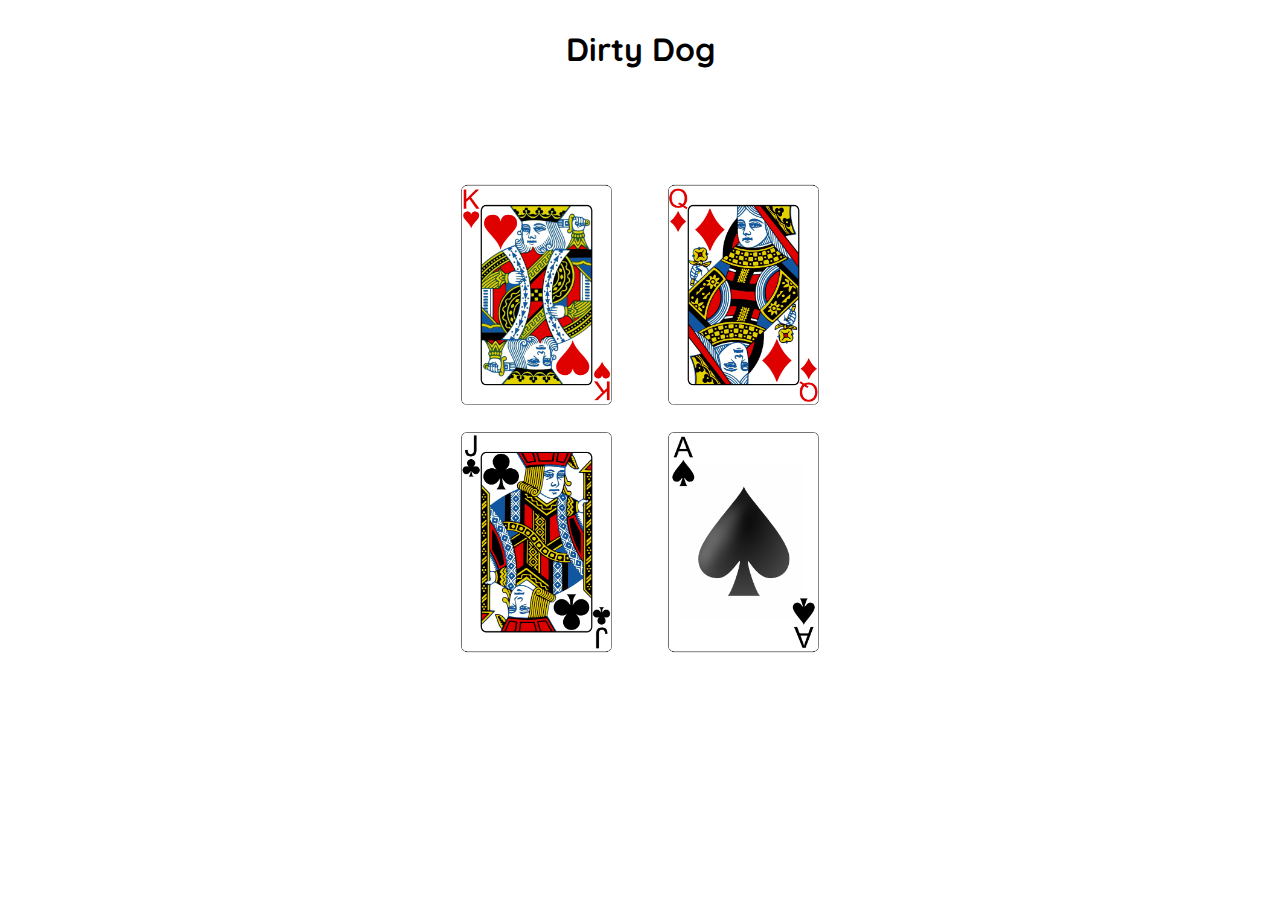
<file: index.html>
<!DOCTYPE html>
<html lang="en">
<head>
    <meta charset="UTF-8">
    <meta name="viewport" content="width=device-width, initial-scale=1.0">
    <title>Card Game</title>
    <link rel="stylesheet" href="style.css">
</head>
<body>
    <header>
        <div class = "header-title-container">
            <h1>Dirty Dog</h1>
        </div>
        <div class="header-button-container">
            <div class="game-play-button-container">
                <button id = "playGame" class="play-game">Play Game</button>
            </div>
        </div>
    </header>
    <main>
        <div class="card-container">
            <div class="card-pos-a">

            </div>
            <div class="card-pos-b">
                
            </div>
            <div class="card-pos-c">
                
            </div>
            <div class="card-pos-d">
                
            </div>
        </div>
    </main>
    <script src = "index.js"></script>
</body>
</html>
</file>
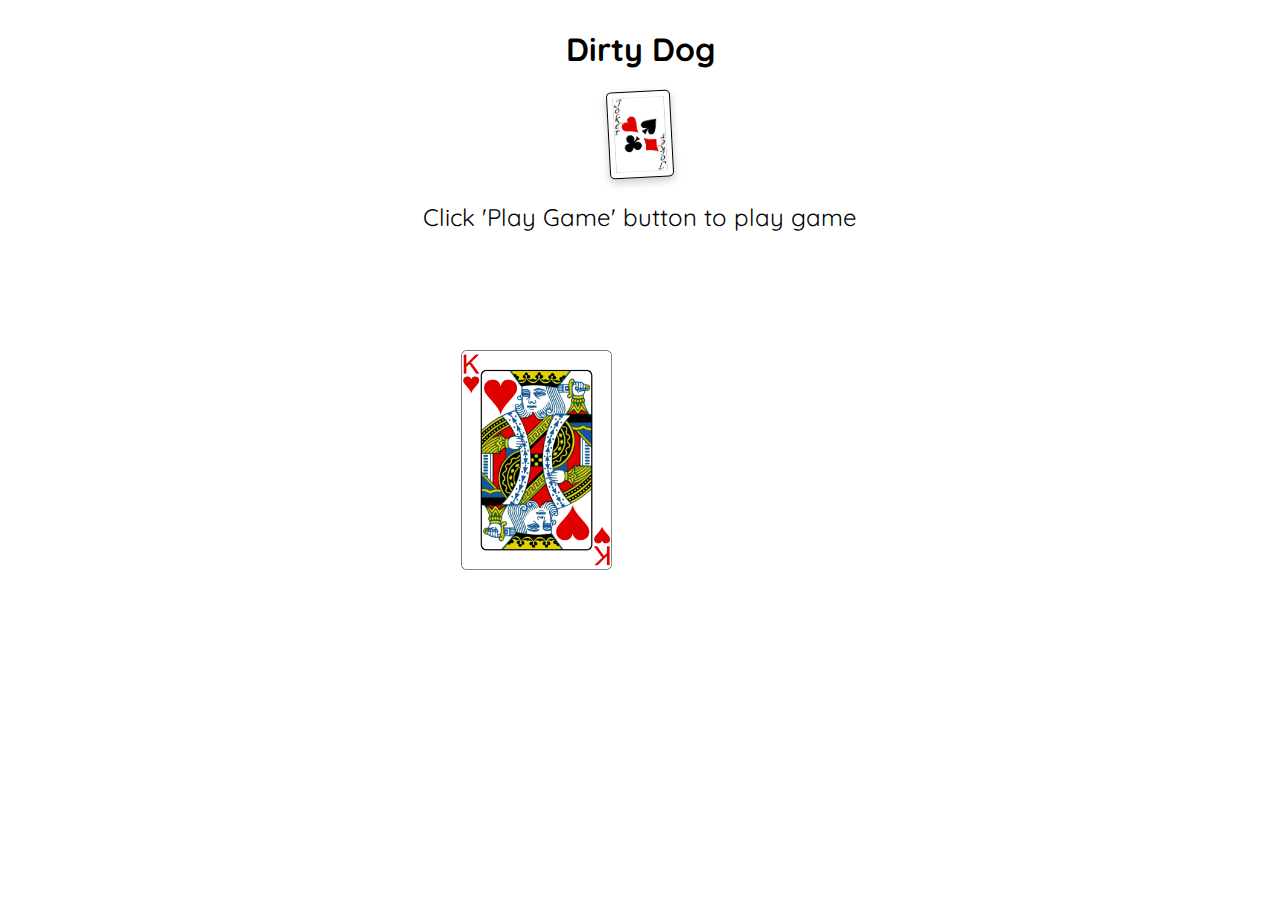
<file: v1/index.html>
<!DOCTYPE html>
<html lang="en">
<head>
    <meta charset="UTF-8">
    <meta name="viewport" content="width=device-width, initial-scale=1.0">
    <title>Card Game</title>
    <link rel="stylesheet" href="style.css">
</head>
<body>
    <header>
        <div class = "header-title-container">
            <h1>Dirty Dog</h1>
        </div>
        <div class="header-round-info-container">
            <div class="header-img-container">
                <img src= "images/black_joker.png" alt = "" class = "header-img">
            </div>
            <div class="header-score-container">
                <h2 class="score">Score&nbsp;<span class="badge">0</span></h2>
            </div>
            <div class="header-round-container">
                <h2 class="round">Round&nbsp;<span class="badge">0</span></h2>
            </div>
        </div>
        <div class="header-status-info-container">
            <p class="current-status">
                Click 'Play Game' button to play game
            </p>
        </div>
        <div class="header-button-container">
            <div class="game-play-button-container">
                <button id = "playGame" class="play-game">Play Game</button>
            </div>
        </div>
    </header>
    <main>
        <div class="card-container">
            <div class="card-pos-a">

            </div>
            <div class="card-pos-b">
                
            </div>
            <div class="card-pos-c">
                
            </div>
            <div class="card-pos-d">
                
            </div>
        </div>
    </main>
    <script src = "index.js"></script>
</body>
</html>
</file>
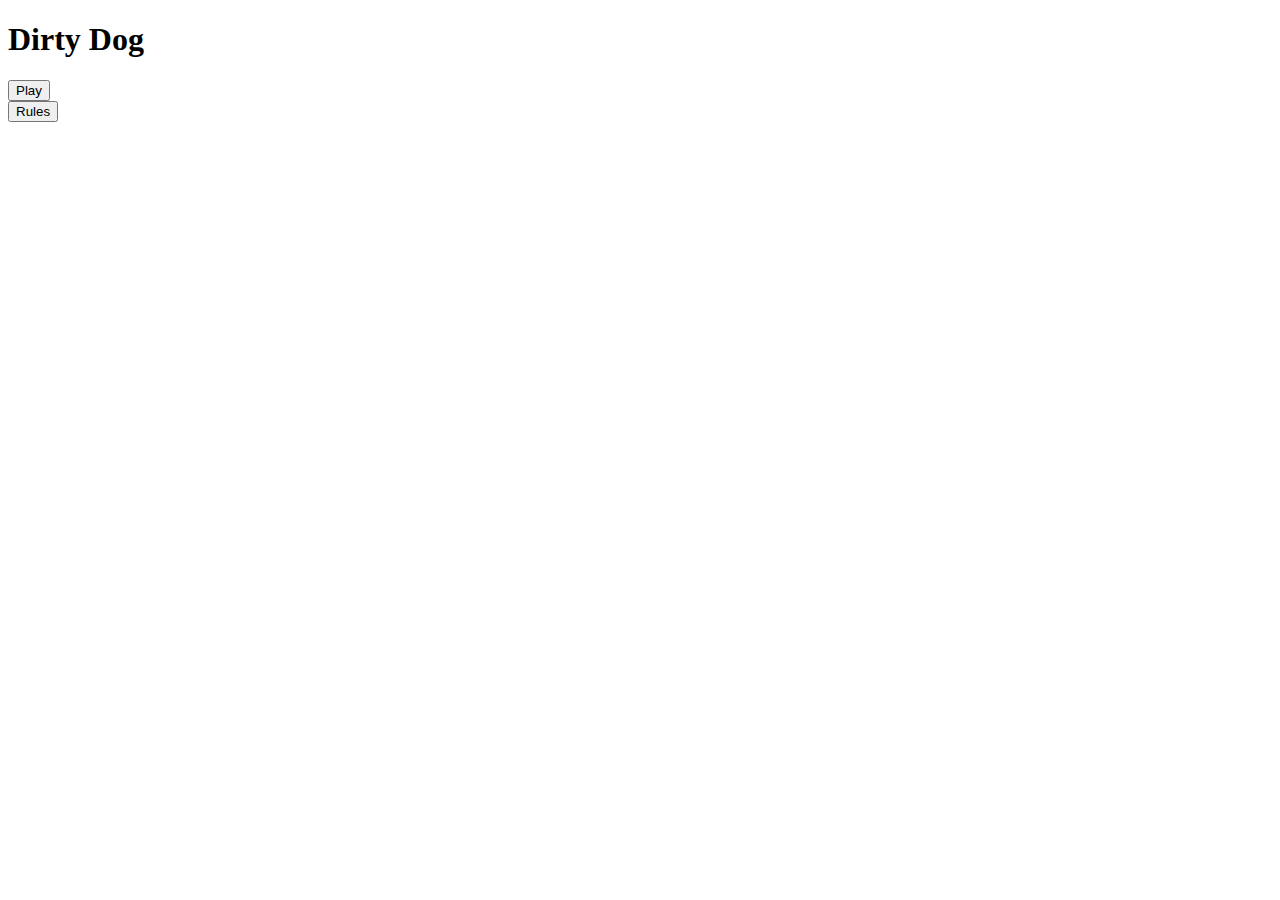
<file: title.html>
<!DOCTYPE html>
<html lang="en">
<head>
    <meta charset="UTF-8">
    <meta name="viewport" content="width=device-width, initial-scale=1.0">
    <title>Title Screen</title>
</head>
<body>
    <h1>Dirty Dog</h1>
   <button>Play</button>
   <br>
   <button>Rules</button> 
</body>
</html>
</file>
<file: style.css>
@import url('https://fonts.googleapis.com/css2?family=Quicksand&display=swap');
:root{
    --card-width-lg:157px;
    --card-height-lg:220px;

    --card-width-sm:120px;
    --card-height-sm:168px;

    --num-cards:4;

    --card-horizontal-space-lg: 100px;
    --card-horizontal-space-sm: 50px;

    --badge-bg-color:darkgrey;
    --primary-color: black;
    --secondary-color: #ffffff;

    --primary-font: 'Quicksand', sans-serif;
}
body{
    height:100vh;
    font-family: var(--primary-font);
}

main{
    height: 55%;
    display: flex;
    justify-content: center;

}

.card-container{
    position: relative;
    height:100%;
    width:calc(var(--card-width-lg) * (var(--num-cards) / 2) + var(--card-horizontal-space-lg));
    display: grid;
    grid-template-columns: 1fr 1fr;
    grid-template-rows: 1fr 1fr;
    grid-template-areas: "a b"
                         "c d";

}

.card-pos-a{
    grid-area: a;
    /* background-color: gray; */
}
.card-pos-b{
    grid-area: b;
    /* background-color: goldenrod; */
}
.card-pos-c{
    grid-area: c;
    /* background-color: rosybrown; */
}
.card-pos-d{
    grid-area: d;
    /* background-color: darkcyan; */
}
.card-pos-a, .card-pos-b,.card-pos-c,.card-pos-d{
    display:flex;
    justify-content: center;
    align-items: center;
}

.card{
    position:absolute;
    height:var(--card-height-lg);
    width:var(--card-width-lg);
    perspective: 1000px;
    cursor: pointer;
    transition: transform 0.6s ease-in-out
}
.card-inner{
    position: relative;
    width:100%;
    height:100%;
    text-align: center;
    transition: transform 0.6s;
    transform-style: preserve-3d;
}
.card-front, .card-back{
    position:absolute;
    width:100%;
    height:100%;
    -webkit-backface-visibility: hidden;
    backface-visibility: hidden;
}
.card-img{
    height:100%;
}
.card-back{
    transform: rotateY(180deg);
}
.card-inner.flip-it{
    transform: rotateY(180deg);
}
header{
    display: flex;
    flex-direction: column;
    margin-bottom:10px;
}
.header-title-container{
    display: flex;
    justify-content: center;
}
.header-round-info-container{
    display: flex;
    justify-content: space-evenly;
}
.current-status{
    font-size:1.5rem;
    text-align: center;
}


.header-status-info-container,
.header-button-container,
.header-score-container,
.header-round-container,
.header-img-container{
    display: flex;
    justify-content: center;
    align-items: center;
}

.header-score-container,
.header-round-container,
.header-img-container
{
    width: 150px;
}
.header-img{
    height: 75px;
    border-radius: 5px;
    border: 1px solid black;
    padding: 5px;
    box-shadow: 0 4px 8px 0 rgba(0,0,0,0.2);
    transform: rotate(-3deg);
}
.badge{
    background-color: var(--badge-bg-color);
    color: var(--secondary-color);
    padding: 2px 10px 3px;
    border-radius: 15px;
}
.game-play-button-container{
    width:150px;
    height:70px;
}

/* CSS */

#playGame {
  appearance: none;
  background-color: transparent;
  border: 2px solid #1A1A1A;
  border-radius: 15px;
  box-sizing: border-box;
  color: #3B3B3B;
  cursor: pointer;
  display: none;
  font-family: var(--primary-font);
  font-size: 16px;
  font-weight: 600;
  line-height: normal;
  margin: 0;
  min-height: 60px;
  min-width: 0;
  outline: none;
  padding: 16px 24px;
  text-align: center;
  text-decoration: none;
  transition: all 300ms cubic-bezier(.23, 1, 0.32, 1);
  user-select: none;
  -webkit-user-select: none;
  touch-action: manipulation;
  width: 100%;
  will-change: transform;
  animation: game-play-button-fade-in 10s 1;
}


#playGame:disabled {
  pointer-events: none;
}

#playGame:hover {
  color: #fff;
  background-color: #1A1A1A;
  box-shadow: rgba(0, 0, 0, 0.25) 0 8px 15px;
  transform: translateY(-2px);
}

#playGame:active {
  box-shadow: none;
  transform: translateY(0);
}

@keyframes game-play-button-fade-in{
    from{opacity: 0;}
    to{opacity: 1;}
}


.card.shuffle-left{
    transform: translateX(300px) translateY(40px);
}
.card.shuffle-right{
    transform: translateX(-350px) translateY(-40px);
}
.card.fly-in{
    transform: translateY(-1000px) translateX(-600px) rotate(45deg);
}

@media screen and (max-width:600px){
    .card{
        width: var(--card-width-sm);
        height: var(--card-height-sm);
    }
    .card-container{
        width: calc(var(--card-width-sm) * (var(--num-cards)/2) + var(--card-horizontal-space-sm));
    }
    main{
        height:50%;
    }
    .current-status{
        font-size:1.2rem;
    }
    .game-play-button-container{
        width: 120px;
        height: 40px;
    }
    #playGame{
        padding: 6px 8px;
        font-size:12px;
        min-height:40px;
    }
    .header-img{
        height:55px;
    }
}
</file>
<file: v1/style.css>
@import url('https://fonts.googleapis.com/css2?family=Quicksand&display=swap');
:root{
    --card-width-lg:157px;
    --card-height-lg:220px;

    --card-width-sm:120px;
    --card-height-sm:168px;

    --num-cards:4;

    --card-horizontal-space-lg: 100px;
    --card-horizontal-space-sm: 50px;

    --badge-bg-color:darkgrey;
    --primary-color: black;
    --secondary-color: #ffffff;

    --primary-font: 'Quicksand', sans-serif;
}
body{
    height:100vh;
    font-family: var(--primary-font);
}

main{
    height: 55%;
    display: flex;
    justify-content: center;

}

.card-container{
    position: relative;
    height:100%;
    width:calc(var(--card-width-lg) * (var(--num-cards) / 2) + var(--card-horizontal-space-lg));
    display: grid;
    grid-template-columns: 1fr 1fr;
    grid-template-rows: 1fr 1fr;
    grid-template-areas: "a b"
                         "c d";

}

.card-pos-a{
    grid-area: a;
    /* background-color: gray; */
}
.card-pos-b{
    grid-area: b;
    /* background-color: goldenrod; */
}
.card-pos-c{
    grid-area: c;
    /* background-color: rosybrown; */
}
.card-pos-d{
    grid-area: d;
    /* background-color: darkcyan; */
}
.card-pos-a, .card-pos-b,.card-pos-c,.card-pos-d{
    display:flex;
    justify-content: center;
    align-items: center;
}

.card{
    position:absolute;
    height:var(--card-height-lg);
    width:var(--card-width-lg);
    perspective: 1000px;
    cursor: pointer;
    transition: transform 0.6s ease-in-out
}
.card-inner{
    position: relative;
    width:100%;
    height:100%;
    text-align: center;
    transition: transform 0.6s;
    transform-style: preserve-3d;
}
.card-front, .card-back{
    position:absolute;
    width:100%;
    height:100%;
    -webkit-backface-visibility: hidden;
    backface-visibility: hidden;
}
.card-img{
    height:100%;
}
.card-back{
    transform: rotateY(180deg);
}
.card-inner.flip-it{
    transform: rotateY(180deg);
}
header{
    display: flex;
    flex-direction: column;
    margin-bottom:10px;
}
.header-title-container{
    display: flex;
    justify-content: center;
}
.header-round-info-container{
    display: flex;
    justify-content: space-evenly;
}
.current-status{
    font-size:1.5rem;
    text-align: center;
}


.header-status-info-container,
.header-button-container,
.header-score-container,
.header-round-container,
.header-img-container{
    display: flex;
    justify-content: center;
    align-items: center;
}

.header-score-container,
.header-round-container,
.header-img-container
{
    width: 150px;
}
.header-img{
    height: 75px;
    border-radius: 5px;
    border: 1px solid black;
    padding: 5px;
    box-shadow: 0 4px 8px 0 rgba(0,0,0,0.2);
    transform: rotate(-3deg);
}
.badge{
    background-color: var(--badge-bg-color);
    color: var(--secondary-color);
    padding: 2px 10px 3px;
    border-radius: 15px;
}
.game-play-button-container{
    width:150px;
    height:70px;
}

/* CSS */

#playGame {
  appearance: none;
  background-color: transparent;
  border: 2px solid #1A1A1A;
  border-radius: 15px;
  box-sizing: border-box;
  color: #3B3B3B;
  cursor: pointer;
  display: none;
  font-family: var(--primary-font);
  font-size: 16px;
  font-weight: 600;
  line-height: normal;
  margin: 0;
  min-height: 60px;
  min-width: 0;
  outline: none;
  padding: 16px 24px;
  text-align: center;
  text-decoration: none;
  transition: all 300ms cubic-bezier(.23, 1, 0.32, 1);
  user-select: none;
  -webkit-user-select: none;
  touch-action: manipulation;
  width: 100%;
  will-change: transform;
  animation: game-play-button-fade-in 10s 1;
}


#playGame:disabled {
  pointer-events: none;
}

#playGame:hover {
  color: #fff;
  background-color: #1A1A1A;
  box-shadow: rgba(0, 0, 0, 0.25) 0 8px 15px;
  transform: translateY(-2px);
}

#playGame:active {
  box-shadow: none;
  transform: translateY(0);
}

@keyframes game-play-button-fade-in{
    from{opacity: 0;}
    to{opacity: 1;}
}


.card.shuffle-left{
    transform: translateX(300px) translateY(40px);
}
.card.shuffle-right{
    transform: translateX(-350px) translateY(-40px);
}
.card.fly-in{
    transform: translateY(-1000px) translateX(-600px) rotate(45deg);
}

@media screen and (max-width:600px){
    .card{
        width: var(--card-width-sm);
        height: var(--card-height-sm);
    }
    .card-container{
        width: calc(var(--card-width-sm) * (var(--num-cards)/2) + var(--card-horizontal-space-sm));
    }
    main{
        height:50%;
    }
    .current-status{
        font-size:1.2rem;
    }
    .game-play-button-container{
        width: 120px;
        height: 40px;
    }
    #playGame{
        padding: 6px 8px;
        font-size:12px;
        min-height:40px;
    }
    .header-img{
        height:55px;
    }
}
</file>
